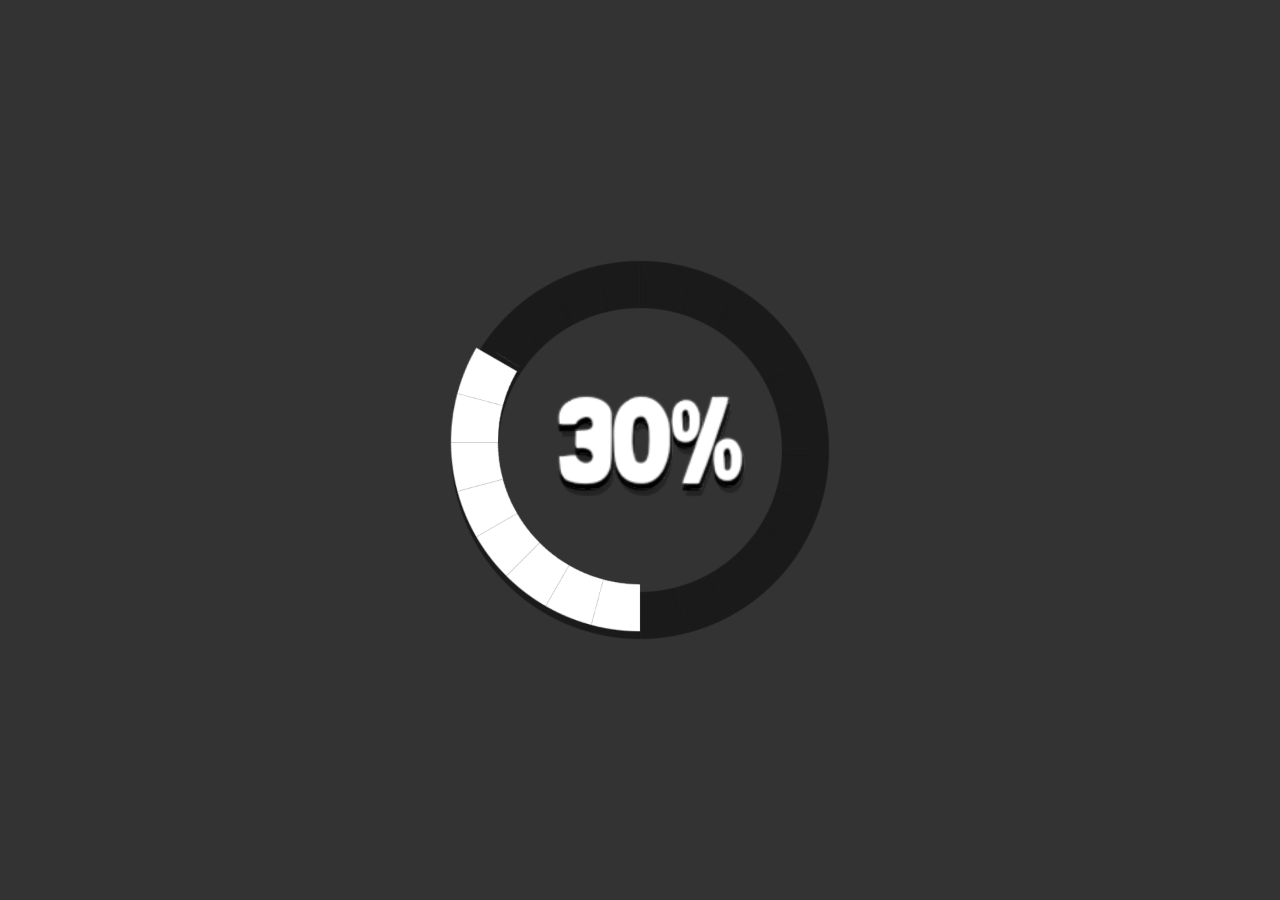
<file: index.html>
<html>

<head>
<script data-local-runtime-shim>
window.__gaTracker=window.__gaTracker||function(){};
window.gdsdk=window.gdsdk||{showAd:function(){return Promise.resolve();},preloadAd:function(){return Promise.resolve();}};
window.GameMonetize=window.GameMonetize||{};
</script>
<title>Endless Truck</title>
<meta name="viewport" content="width=device-width, initial-scale=1, maximum-scale=1, minimal-ui">
<meta name="apple-mobile-web-app-status-bar-style" content="black-translucent">
<meta name="format-detection" content="telephone=no">
<meta name="apple-mobile-web-app-capable" content="yes">
<meta name="mobile-web-app-capable" content="yes">

<meta http-equiv="content-type" content="text/html; charset=utf-8">
<meta charset="utf-8">

<style type="text/css">

body {
	padding:0;
	border:0;
	margin: 0px;
	background-color: #023;
  }

.WebGLDIV {
	padding: 0;
	margin: 0;
	overflow: hidden;
  }

.ErrorDIV {
	padding: 20px;
	margin: auto;
	margin-top: 20px;
	overflow: hidden;
	width: 80%;
	height: 290px;
	background-color: #BBB;
	color: #777;
	font-family: 'Lucida Sans Unicode', 'Lucida Grande', sans-serif;
	font-size: 18px;
	font-weight:normal;
	text-align: center;
	-moz-border-radius: 15px; border-radius: 15px;
	display: none;
 }

#overlay {
    display: none;
    position: fixed;
    top: 0px;
    left: 0px;
    width: 100%;
    height: 100%;
    z-index: 1000;
    background-image:url("html/images/overlay.png");
}

#DialBox {
	width: 500px;
	height: 90%;
	margin: auto;
	margin-top: 30px;
	padding: 6px;
	z-index: 1001;
    background-color: #fff;
	-moz-border-radius: 5px; border-radius: 5px;
    box-shadow: 0px 2px 100px rgba(0, 0, 0, 1);
}

#fb-login {
    position: fixed;
    bottom: 0px;
    left: 0px;
	width: 250px;
	height: 200px;
	margin: 0px;
	padding: 6px;
	z-index: 1000;
    background-color: #fff;
	-moz-border-radius: 0 5px 0px 5px; border-radius: 0 5px 0px 5px;
    box-shadow: 0px 2px 100px rgba(0, 0, 0, 1);
    overflow: hidden;
}
</style>

<link rel="apple-touch-icon" sizes="180x180" href="apple-touch-icon.png">
<link rel="icon" type="image/png" sizes="32x32" href="favicon-32x32.png">
<link rel="icon" type="image/png" sizes="16x16" href="favicon-16x16.png">
<link rel="manifest" href="site.webmanifest">
<meta name="msapplication-TileColor" content="#da532c">
<meta name="theme-color" content="#ffffff">

<script>
    // Package-ID
    window.famobi_gameID = "endless-truck";
    window.famobi_gameJS = ['js/all.js',
		function(){
			DLG_WebGLStart();

			window.famobi_Pref_User_Sound = null;
			window.famobi_Pref_User_Music = null;

			var hidden, visibilityChange;
			if (typeof document.hidden !== "undefined") { // Opera 12.10 and Firefox 18 and later support
				hidden = "hidden";
			  	visibilityChange = "visibilitychange";
			} else if (typeof document.mozHidden !== "undefined") {
			  	hidden = "mozHidden";
			  	visibilityChange = "mozvisibilitychange";
			} else if (typeof document.msHidden !== "undefined") {
			  	hidden = "msHidden";
			  	visibilityChange = "msvisibilitychange";
			} else if (typeof document.webkitHidden !== "undefined") {
			  	hidden = "webkitHidden";
			  	visibilityChange = "webkitvisibilitychange";
			}

			// Handle page visibility change
			document.addEventListener(visibilityChange, handleVisibilityChange, false);

			// If the page is hidden, pause the video;
			// if the page is shown, play the video
			function handleVisibilityChange() {
			  	if (document[hidden]) {
			    	window.famobi_mute();
			  	} else {
			    	window.famobi_unmute();
				}
			}

			window.famobi_onPauseRequested = function(){
			    window.famobi_paused = true;
			    window.famobi_mute();
			};

			window.famobi_onResumeRequested = function(){
				window.famobi_paused = false;
				window.famobi_unmute();
			}

			window.famobi_mute = function() {
				if(window.famobi_Pref_User_Sound === null) window.famobi_Pref_User_Sound = Pref_User_Sound;
				if(window.famobi_Pref_User_Music === null) window.famobi_Pref_User_Music = v61;
				Pref_User_Sound = 0;
				f99()
			}

			window.famobi_unmute = function() {

				if(window.famobi_paused) return;

				if(window.famobi_Pref_User_Sound !== null) Pref_User_Sound = window.famobi_Pref_User_Sound;
				if(window.famobi_Pref_User_Music !== null) v61 = window.famobi_Pref_User_Music;

				if(v61) f100 (-1);

			  	window.famobi_Pref_User_Sound = null;
			  	window.famobi_Pref_User_Music = null;
			}
      	}
    ];

    (function (document, url, fgJS, firstJS) {
            fgJS = document.createElement('script');
            firstJS = document.getElementsByTagName('script')[0]	;
            fgJS.src = url + encodeURIComponent(document.location.href);
            firstJS.parentNode.insertBefore(fgJS, firstJS);
    })(document, 'gameapi/v1.js?e=');

    (function () {
        var resolved = Promise.resolve();
        var currentScreen = '';
        window.famobi = {
            config: { aid: 'standalone' },
            hasFeature: function (feature) { return feature === 'standalone'; },
            log: function () {},
            __: function (text) { return text; },
            getCurrentLanguage: function () { return 'en'; },
            getMoreGamesButtonImage: function () { return ''; },
            moreGamesLink: function () {},
            rewardedAd: function (callback) {
                if (typeof callback === 'function') callback({ rewardGranted: false });
                return resolved;
            },
            localStorage: window.localStorage
        };
        window.famobi_analytics = {
            getScreen: function () { return currentScreen; },
            trackScreen: function (screen) { currentScreen = screen; return resolved; },
            trackEvent: function () { return resolved; }
        };

        var gameScript = document.createElement('script');
        gameScript.src = window.famobi_gameJS[0];
        gameScript.onload = function () { window.famobi_gameJS[1](); };
        gameScript.onerror = function () {
            document.getElementById('dlg-error-div').style.display = 'block';
        };
        document.head.appendChild(gameScript);
    })();
</script>

</head>

<body>
<input autocapitalize="off" autocorrect="off" type="url" id="dlg-textfield"type="text" name="lastname" style="margin:0px; position: absolute; top:-50px;" value="Hello" onblur="try{TextField_Selected = -1;}catch(e){}">
<canvas class="WebGLDIV" id="dlg-webgl-canvas"></canvas>
<div class="ErrorDIV" id="dlg-error-div"><img src="pics/error.png"><br><span style="font-weight: bold;font-size: 22px;">Could not initialise WebGL</span><br>Your browser seem to not support 3D rendering<br>Please try again with Firefox or Google Chrome</div>
<div id="overlay">
<div id="DialBox">
	<iframe id="OverlayFrame"width="100%" height="100%" frameborder="0" scrolling="vertical" marginheight="0" marginwidth="0" src=""><p>Votre navigateur ne supporte pas l'??ent iframe</p>
	</iframe>
	</div>
	</div>
</body>

</html>
</file>
